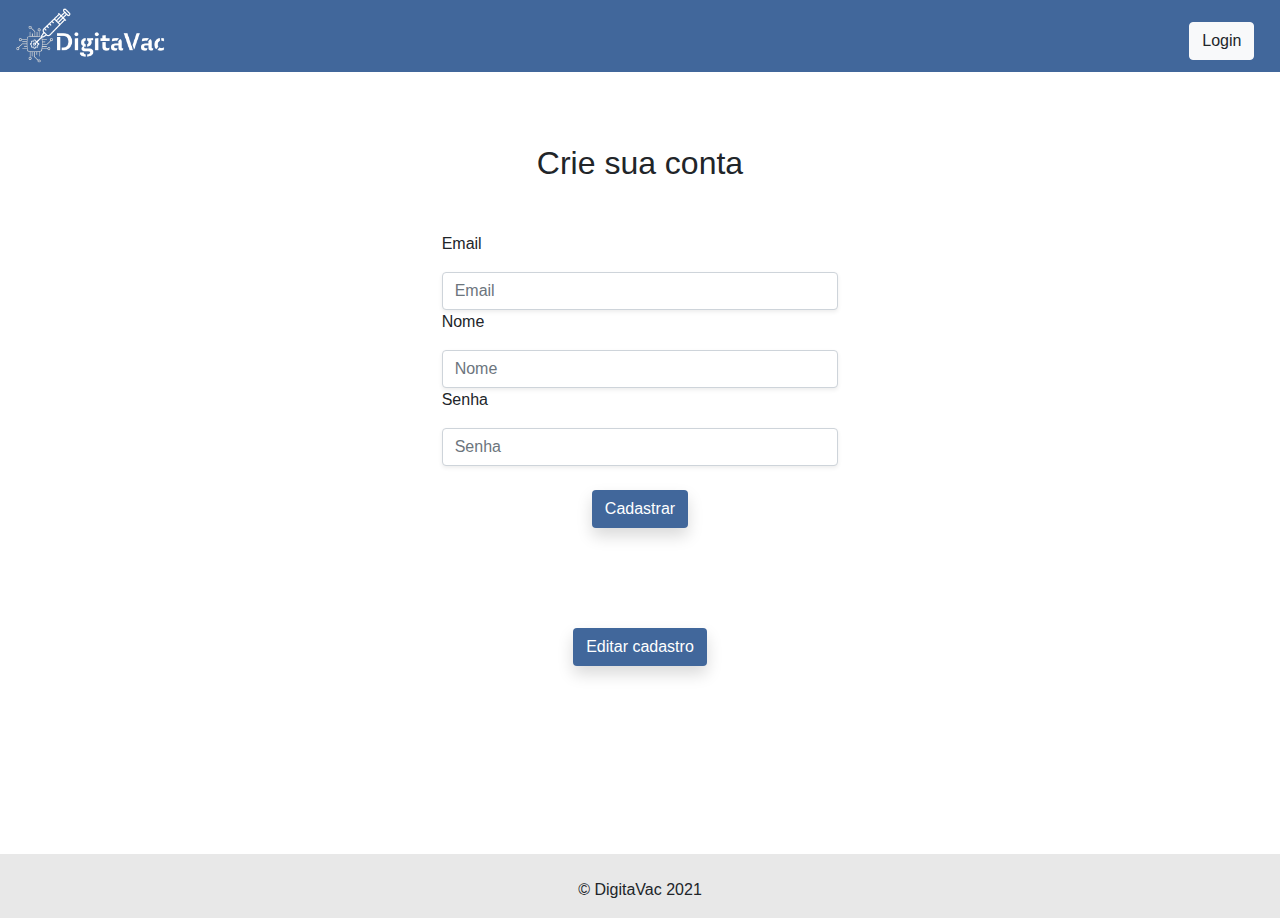
<file: index.html>
<!DOCTYPE html>
<html lang="pt">

  <head>
  <title>Digitavac - cadastro</title>
  <link rel="icon" href="imagens/negativo.png">
  <meta charset="utf-8">
  <link rel="stylesheet" href="https://use.fontawesome.com/releases/v5.8.2/css/all.css" integrity="sha384-oS3vJWv+0UjzBfQzYUhtDYW+Pj2yciDJxpsK1OYPAYjqT085Qq/1cq5FLXAZQ7Ay" crossorigin="anonymous"> 
  <link rel="stylesheet" href="https://stackpath.bootstrapcdn.com/bootstrap/4.3.1/css/bootstrap.min.css" integrity="sha384-ggOyR0iXCbMQv3Xipma34MD+dH/1fQ784/j6cY/iJTQUOhcWr7x9JvoRxT2MZw1T" crossorigin="anonymous">
  <link rel="stylesheet" type="text/css" href="css/style.css">

<!-- Menu do topo --> 
      <nav id="navbar" class="navbar navbar-expand-lg navbar-light fixed-top" style="background-color: #41679B;">
  <button class="navbar-toggler" type="button" data-toggle="collapse" data-target="#navbarNav" aria-controls="navbarNav" aria-expanded="false" aria-label="Toggle navigation">
    <span class="navbar-toggler-icon"></span>
  </button>
  <div class="collapse navbar-collapse" id="navbarNav">
    <ul class="navbar-nav">
      <li class="nav-item">
        <img src="imagens/logoneg.png" style="width: 30%">
      </li>
      <li class="nav-item">
      <a type="button" class="btn btn-light" href="login.html">Login</a>
      </li>
    </ul>
    </div>
</nav>
</head>

<body>
  <br><br><br><br><br><br>
  

  <div class="container-fluid bg_cadastro">
    <div class="row">
      <div class="col-md-4"></div>
      <div class="col-md-4">
        <div class="col-md-12 text-center">
          <h2 style="margin-bottom: 50px;">Crie sua conta</h2>
        </div>
        <form name="cadastro" class="form-group cadastro">
          <p class="lbl_cadastro">Email</p>
          <input type="email" id="email" name="email" placeholder="Email" class="form-control box shadow-sm" required>
          <div id="msgEmail"></div>
          <p class="lbl_cadastro">Nome</p>
          <input type="text" id="nome" name="nome" placeholder="Nome" class="form-control box shadow-sm" required>
          <p class="lbl_cadastro">Senha</p>
          <input type="password" id="senha" name="senha" placeholder="Senha" class="form-control box shadow-sm" required><br>
          <div class="col-md-12 text-center">
            <a href="#" onclick="tentarGravar(event)" type="button" class="btn btnnovo shadow" style="margin-bottom: 100px;">Cadastrar</a>
          </div>
          <div class="col-md-12 text-center">
            <a href="editarCadastroSelecao.html" type="button" class="btn btnnovo shadow" style="margin-bottom: 100px;">Editar cadastro</a>
          </div>
        </form>
      </div>
      <div class="col-md-4"></div>
    </div>
  </div><br><br><br>


 <footer>

      <br>
        <center><p>&copy DigitaVac 2021</p></center>
  </footer>


  <script type='text/javascript' src="js/cadastro.js"></script>
</body>
</file>
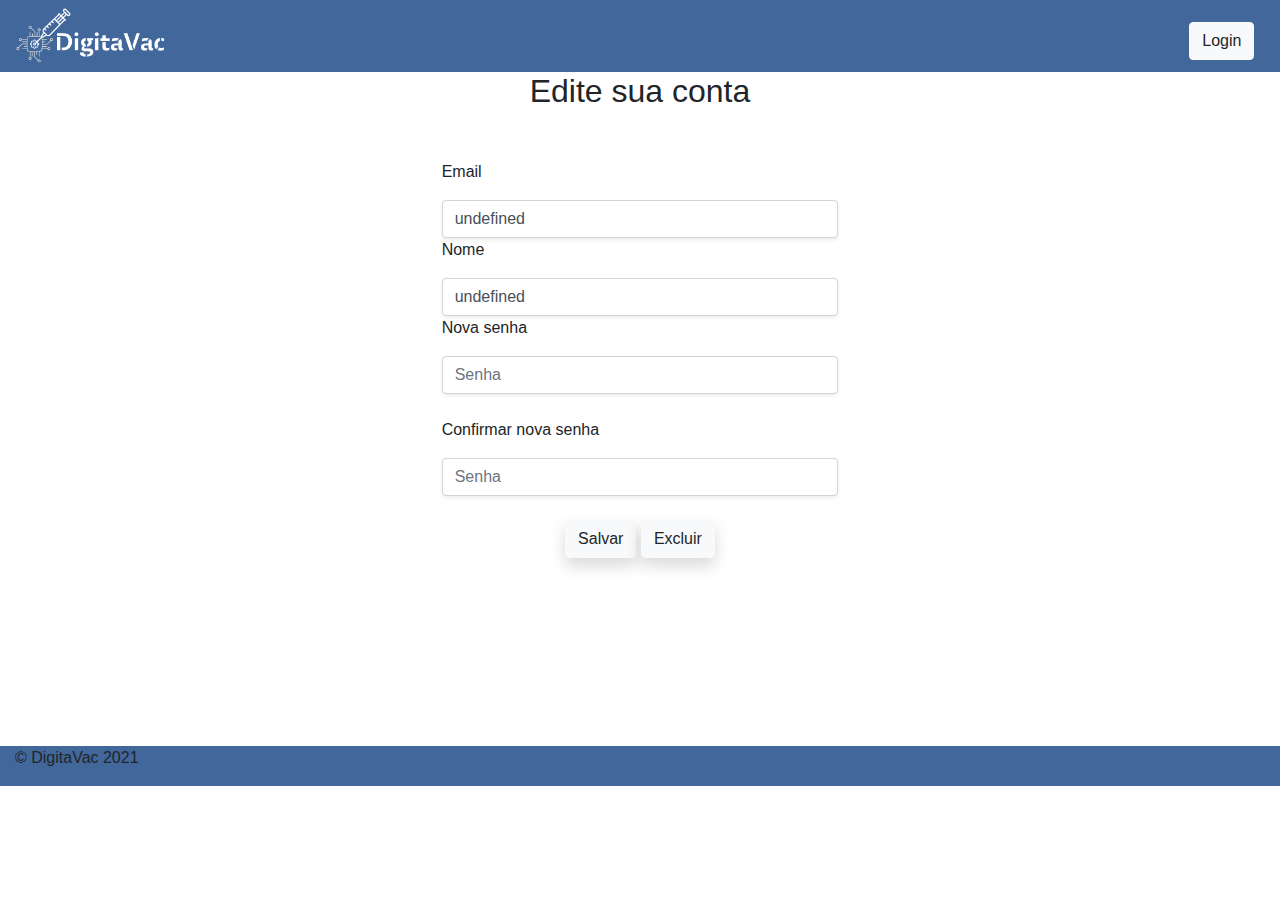
<file: editaCadatro.html>
<!DOCTYPE html>
<html lang="pt">

  <head>
  <title>Digitavac - cadastro</title>
  <link rel="icon" href="imagens/negativo.png">
  <meta charset="utf-8">
  <link rel="stylesheet" href="https://use.fontawesome.com/releases/v5.8.2/css/all.css" integrity="sha384-oS3vJWv+0UjzBfQzYUhtDYW+Pj2yciDJxpsK1OYPAYjqT085Qq/1cq5FLXAZQ7Ay" crossorigin="anonymous"> 
  <link rel="stylesheet" href="https://stackpath.bootstrapcdn.com/bootstrap/4.3.1/css/bootstrap.min.css" integrity="sha384-ggOyR0iXCbMQv3Xipma34MD+dH/1fQ784/j6cY/iJTQUOhcWr7x9JvoRxT2MZw1T" crossorigin="anonymous">
  <link rel="stylesheet" type="text/css" href="css/style.css">

  <script>
      onload = () =>{
          prencherValores();
      }
  </script>
<!-- Menu do topo --> 
      <nav id="navbar" class="navbar navbar-expand-lg navbar-light fixed-top" style="background-color: #41679B;">
  <button class="navbar-toggler" type="button" data-toggle="collapse" data-target="#navbarNav" aria-controls="navbarNav" aria-expanded="false" aria-label="Toggle navigation">
    <span class="navbar-toggler-icon"></span>
  </button>
  <div class="collapse navbar-collapse" id="navbarNav">
    <ul class="navbar-nav">
      <li class="nav-item">
        <img src="imagens/logoneg.png" style="width: 30%">
      </li>
      <li class="nav-item">
      <a type="button" class="btn btn-light" href="login.html">Login</a>
      </li>
    </ul>
    </div>
</nav>
</head>

<body>
  <br><br><br>
  

  <div class="container-fluid bg_cadastro">
    <div class="row">
      <div class="col-md-4"></div>
      <div class="col-md-4">
        <div class="col-md-12 text-center">
          <h2 style="margin-bottom: 50px;">Edite sua conta</h2>
        </div>
        <form name="cadastro" class="form-group cadastro">
          <p class="lbl_cadastro">Email</p>
          <input type="email" id="email" name="email" placeholder="Email" class="form-control box shadow-sm" required>
          <div id="msgEmail"></div>
          <p class="lbl_cadastro">Nome</p>
          <input type="text" id="nome" name="nome" placeholder="Nome" class="form-control box shadow-sm" required>
          <p class="lbl_cadastro">Nova senha</p>
          <input type="password" id="newsenha1" name="senha" placeholder="Senha" class="form-control box shadow-sm" required><br>
          <p class="lbl_cadastro">Confirmar nova senha</p>
          <input type="password" id="newsenha2" name="senha" placeholder="Senha" class="form-control box shadow-sm" required><br>
          <div id="msgNewSenha2"></div>
          <div class="col-md-12 text-center">
            <a href="#" onclick="regravar(event)" type="button" class="btn btn-light shadow" style="margin-bottom: 100px;">Salvar</a>
            <a href="#" onclick="excluir(event)" type="button" class="btn btn-light shadow" style="margin-bottom: 100px;">Excluir</a>

          </div>
        </form>
      </div>
      <div class="col-md-4"></div>
    </div>
  </div><br><br><br>

 <footer class="container-fluid" style="background-color: #41679B">

      <div class="footer-sm">
        <p>&copy DigitaVac 2021</p>
      </div>
  </footer>

  <script type='text/javascript' src="js/cadastro.js"></script>
</body>
</file>
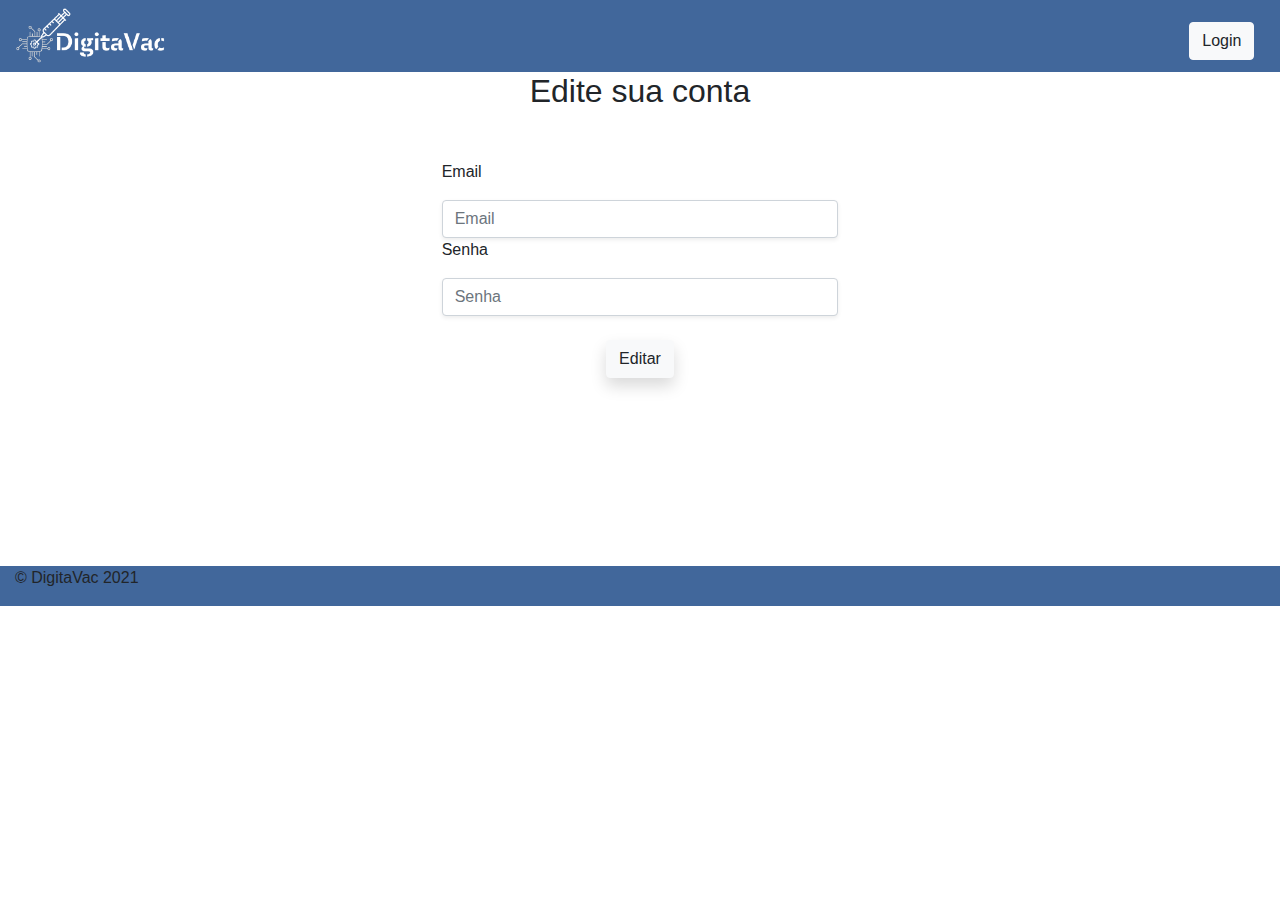
<file: editarCadastroSelecao.html>
<!DOCTYPE html>
<html lang="pt">

  <head>
  <title>Digitavac - cadastro</title>
  <link rel="icon" href="imagens/negativo.png">
  <meta charset="utf-8">
  <link rel="stylesheet" href="https://use.fontawesome.com/releases/v5.8.2/css/all.css" integrity="sha384-oS3vJWv+0UjzBfQzYUhtDYW+Pj2yciDJxpsK1OYPAYjqT085Qq/1cq5FLXAZQ7Ay" crossorigin="anonymous"> 
  <link rel="stylesheet" href="https://stackpath.bootstrapcdn.com/bootstrap/4.3.1/css/bootstrap.min.css" integrity="sha384-ggOyR0iXCbMQv3Xipma34MD+dH/1fQ784/j6cY/iJTQUOhcWr7x9JvoRxT2MZw1T" crossorigin="anonymous">
  <link rel="stylesheet" type="text/css" href="css/style.css">

<!-- Menu do topo --> 
      <nav id="navbar" class="navbar navbar-expand-lg navbar-light fixed-top" style="background-color: #41679B;">
  <button class="navbar-toggler" type="button" data-toggle="collapse" data-target="#navbarNav" aria-controls="navbarNav" aria-expanded="false" aria-label="Toggle navigation">
    <span class="navbar-toggler-icon"></span>
  </button>
  <div class="collapse navbar-collapse" id="navbarNav">
    <ul class="navbar-nav">
      <li class="nav-item">
        <img src="imagens/logoneg.png" style="width: 30%">
      </li>
      <li class="nav-item">
      <a type="button" class="btn btn-light" href="login.html">Login</a>
      </li>
    </ul>
    </div>
</nav>
</head>

<body>
  <br><br><br>
  

  <div class="container-fluid bg_cadastro">
    <div class="row">
      <div class="col-md-4"></div>
      <div class="col-md-4">
        <div class="col-md-12 text-center">
          <h2 style="margin-bottom: 50px;">Edite sua conta</h2>
        </div>
        <form name="cadastro" class="form-group cadastro">
          <p class="lbl_cadastro">Email</p>
          <input type="email" id="email" name="email" placeholder="Email" class="form-control box shadow-sm" required>
          <div id="msgEmail"></div>
          <p class="lbl_cadastro">Senha</p>
          <input type="password" id="senha" name="senha" placeholder="Senha" class="form-control box shadow-sm" required><br>
          <div class="col-md-12 text-center">
            <a href="#" onclick="validarEdicao(event)" type="button" class="btn btn-light shadow" style="margin-bottom: 100px;">Editar</a>
          </div>
        </form>
      </div>
      <div class="col-md-4"></div>
    </div>
  </div><br><br><br>

 <footer class="container-fluid" style="background-color: #41679B">

      <div class="footer-sm">
        <p>&copy DigitaVac 2021</p>
      </div>
  </footer>

  <script type='text/javascript' src="js/cadastro.js"></script>
</body>
</file>
<file: css/style.css>
#navbar {
    background-color: #41679B;
    border: 0;
    border-radius: 0;
    width: 100%;
    top: 0;
    position: absolute;
    
  }

  .navbar li a, .navbar .navbar-brand {
    position: absolute;
    right: 2% ;  
    top:  30%;
  }

  .fab-social{
    font-size: 40px;
    color: black;
    margin-right: 50px;
  }

  footer{
    background-color: #e8e8e8;
    position: absolute;
    width: 100%;
  }

  .btnnovo{
    color: white;
    background-color: #41679B;
    bottom: 0;
  }

.nav-link{
  color: white;
}
</file>
